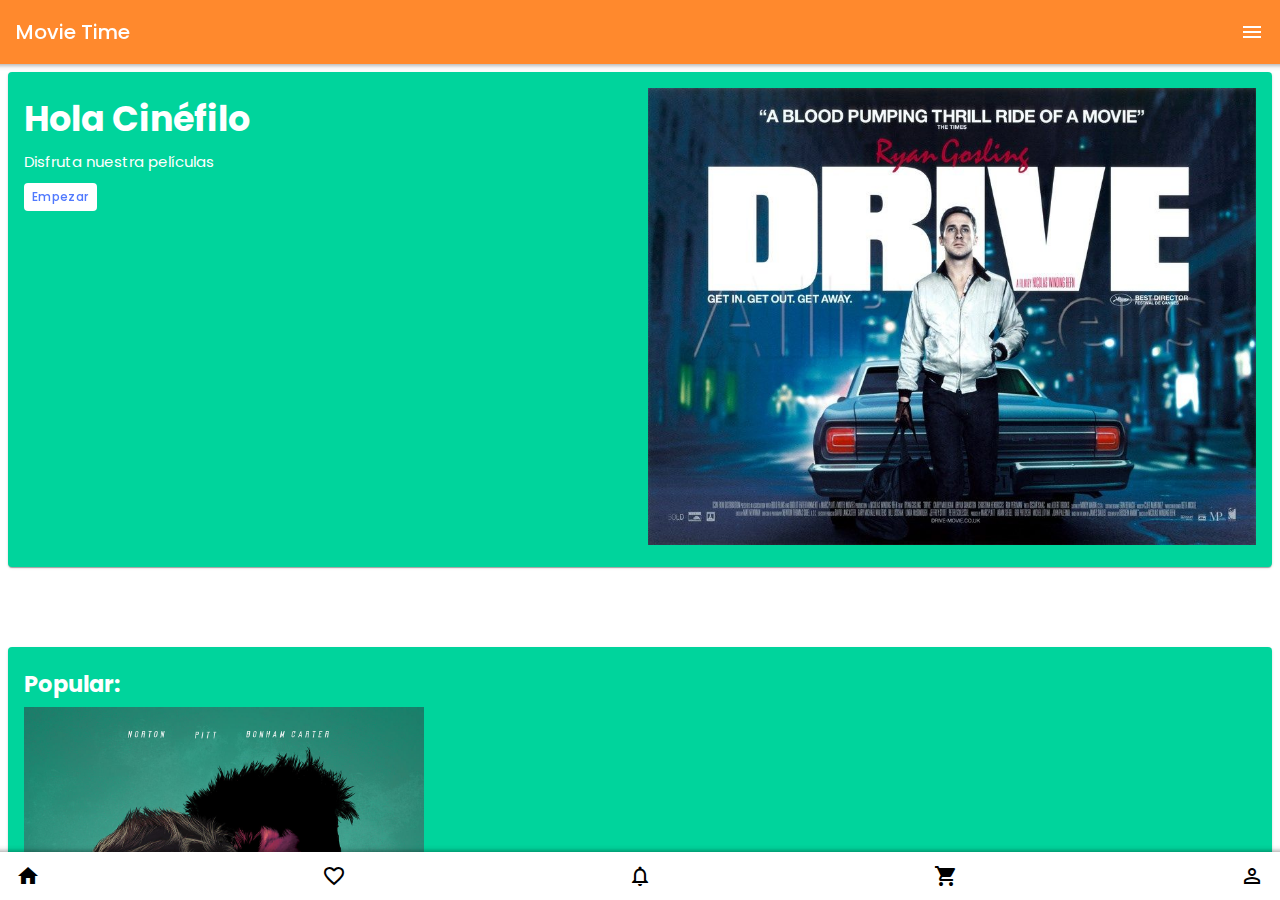
<file: index.html>
<!doctype html>
<html>
<head>
<meta charset="utf-8">
<meta name="viewport" content="width=device-width, initial-scale=1">
<title>Movie Time</title>
<link href="css/framework7.bundle.min.css" rel="stylesheet">
<link href="https://fonts.googleapis.com/icon?family=Material+Icons" rel="stylesheet">
<link href="css/style.css" rel="stylesheet">

</head>

<body>
	
	<div id="app">
		<div class="view view-main view-init">

			<!-- Menú Lateral -->
			<section class="panel panel-left panel-cover">
			
				<div class="panel-info">
					<span class="material-icons">face</span>
					<h4>Carlos Castillo</h4>
				</div>
				
				
				<div class="list">
				  <ul>
					<li>
					  <a href="/home/" class="item-content panel-close">
						<div class="item-media"><i class="material-icons">home</i></div>
						<div class="item-inner">
						  <div class="item-title">Inicio</div>
						</div>
					  </a>
					</li>
					<li>
					  <a href="/contenido/" class="item-content panel-close">
						<div class="item-media"><i class="material-icons">ballot</i></div>
						<div class="item-inner">
						  <div class="item-title">Categorías</div>
						</div>
					  </a>
					</li>
					<li>
					  <a href="/perfil/" class="item-content panel-close">
						<div class="item-media"><i class="material-icons">sell</i></div>
						<div class="item-inner">
						  <div class="item-title">Perfil</div>
						</div>
					  </a>
					</li>
					<li>
					  <a href="#" class="item-content panel-close">
						<div class="item-media"><i class="material-icons">local_mall</i></div>
						<div class="item-inner">
						  <div class="item-title">Promociones</div>
						</div>
					  </a>
					</li>
					<li>
					  <a href="#" class="item-content panel-close">
						<div class="item-media"><i class="material-icons">shopping_cart</i></div>
						<div class="item-inner">
						  <div class="item-title">Mis Peliculas</div>
						</div>
					  </a>
					</li>
					<li>
					  <a href="#" class="item-content panel-close">
						<div class="item-media"><i class="material-icons">notifications</i></div>
						<div class="item-inner">
						  <div class="item-title">Salir</div>
						</div>
					  </a>
					</li>
				  </ul>
				</div>
				
			</section>
			
			
			<section data-name="home" class="page">

				<!-- Top Navbar -->
				<nav class="navbar">
				<div class="navbar-bg"></div>
				<div class="navbar-inner">
					<div class="title">Movie Time</div>
					<div class="right">
						<a href="#" class="link panel-open" data-panel=".panel-left"><span class="material-icons">menu</span>
						</a>
					</div>
				</div>
				</nav>

				<section class="page-content">

					<article id="promo" class="card">
						<div class="card-content card-content-padding">
							<div class="row">
							
								<article class="col">
									<h4>Hola Cinéfilo</h4>
									Disfruta nuestra películas
									<a href="#" class="button button-fill button-small">Empezar</a>
								</article>
								
								<article class="col">
									<img src="img/Drive.jpg" alt="promo" class="img-fluid">
								</article>
							
							</div>
						</div>
					</article>

				<section class="page-content">

					<article id="promo" class="card">
						<div class="card-content card-content-padding">
							<h2>Popular:</h2>
							<img src="img/Flore-Maquin-movie-posters-illustration-fight-club-.jpg" alt="fc" width="400" height="600">
							<h3>Fight Club</h3>
							<h5>Categoría: Ciencia Ficción</h5>
							<img src="img/5stars.png" alt="5stars" class="img-fluid stars">
							
							<p>Fight Club es una película satírica estadounidense de 1999 basada en la novela homónima de Chuck Palahniuk. La cinta fue dirigida por David Fincher y protagonizada por Edward Norton, Brad Pitt y Helena Bonham Carter. Norton interpreta al protagonista, un "hombre común", cuyo nombre no se revela, aburrido con su profesión liberal en la sociedad estadounidense, que funda un "club de peleas" clandestino con un vendedor de jabones llamado Tyler Durden (interpretado por Brad Pitt), y se ve envuelto en una relación con Marla Singer, interpretada por Helena Bonham Carter.</p>
							<a href="/sw4/" class="button button-fill button-small">Comprar ($3.99)</a>

						</div>
					</article>
					
					<article id="promo" class="card">
						<div class="card-content card-content-padding">
							<h2>Lo más reciente:</h2>
							<img src="img/EL-CULPABLE-POSTER-65X95.jpg" alt="it2" width="400" height="600">
							<h3>El Culpable</h3>
							<h5>Categoría: Suspenso</h5>
							<img src="img/5stars.png" alt="5stars" class="img-fluid stars">
							
							<p>Luego de un error en sus funciones, el oficial de policía Asger Holm ha sido suspendido temporalmente de patrullar las calles y colocado temporalmente al servicio telefónico como operador del servicio de emergencias.</p>
							<a href="/it2/" class="button button-fill button-small">Comprar  ($4.99)</a>

						</div>
					</article>
					
					<article id="promo" class="card">
						<div class="card-content card-content-padding">
							<h2>Para Relajarse</h2>
							<img src="img/The+Wrong+Missy+-+Netflix.jpg" alt="joker" width="400" height="600">
							<h3>Chica Equivocada</h3>
							<h5>Categoría: Comedia</h5>
							<img src="img/5stars.png" alt="5stars" class="img-fluid stars">
							
							<p>La historia trata de un hombre que conoce a la mujer de sus sueños, y luego la invita a un retiro corporativo, en Hawái, sin embargo, más que una mujer de fantasía, resulta ser una pesadilla en el que él entiende que ha estado conversando con la mujer equivocada todo el tiempo.</p>
							<a href="/#/" class="button button-fill button-small">Comprar  ($4.99)</a>

						</div>
					</article>
					
					<article id="promo" class="card">
						<div class="card-content card-content-padding">
							<h2>Para volver a ver:</h2>
							<img src="img/8be38f9d2608cfd31ab84790053cb8e6.jpg" alt="titanic" width="400" height="600">
							<h3>Sin Escrupulos</h3>
							<h5>Categoría: Romance</h5>
							<img src="img/5stars.png" alt="5stars" class="img-fluid stars">
							
							<p>Terri (Taraji P. Henson) es una mujer devota, madre de dos hijos, que vive una vida suburbana ideal en Atlanta. Tras dejar su puesto de fiscal para dedicarse al cuidado de sus hijos, una noche, un convicto peligroso que ha escapado de la cárcel llamado Colin (Idris Elba) llama a su puerta alegando que ha sufrido un accidente de coche.</p>
							<a href="/#/" class="button button-fill button-small">Comprar película ($1.99)</a>

						</div>
					</article>
					
					<div class="row">
						<article class="col">
							<h4 class="block-title block-title-medium">Clásicos</h4>
						</article>
					</div>
					
					<article id="brands" class="block">
						
						<div class="swiper-container swiper-init" data-slides-per-view="3">
                            <div class="swiper-wrapper">

                                <article class="swiper-slide">
                                    <div class="card">						
                                        <div class="card-content">
                                            <img src="img/450_1000.jpg" class="img-fluid" alt="jaws">
                                        </div>
                                    </div>
                                </article>

                                <article class="swiper-slide">
                                    <div class="card">						
                                        <div class="card-content">
                                            <img src="img/1561062135-51lqu8m2e3L.jpg" class="img-fluid" alt="shining">
                                        </div>
                                    </div>
                                </article>

                                <article class="swiper-slide">
                                    <div class="card">						
                                        <div class="card-content">
                                            <img src="img/sw5.jpg" class="img-fluid" alt="sw5">
                                        </div>
                                    </div>
                                </article>
                            </div>
						</div>
					</article>
					
					<article id="brands" class="block">
						
						<div class="swiper-container swiper-init" data-slides-per-view="3">
                            <div class="swiper-wrapper">

                                <article class="swiper-slide">
                                    <div class="card">						
                                        <div class="card-content">
                                            <img src="img/irongiant.jpg" class="img-fluid" alt="avengers">
                                        </div>
                                    </div>
                                </article>

                                <article class="swiper-slide">
                                    <div class="card">						
                                        <div class="card-content">
                                            <img src="img/bttf.jpg" class="img-fluid" alt="bttf">
                                        </div>
                                    </div>
                                </article>

                                <article class="swiper-slide">
                                    <div class="card">						
                                        <div class="card-content">
                                            <img src="img/phalbm24889931.jpg" class="img-fluid" alt="casablanca">
                                        </div>
                                    </div>
                                </article>
                            </div>
						</div>
					</article>
					
					<div class="row">
						<article class="col">
							<h4 class="block-title block-title-medium">Comedias</h4>
						</article>
					</div>
					
					<article id="brands" class="block">
						
						<div class="swiper-container swiper-init" data-slides-per-view="3">
                            <div class="swiper-wrapper">

                                <article class="swiper-slide">
                                    <div class="card">						
                                        <div class="card-content">
                                            <img src="img/19756928.jpg" class="img-fluid" alt="cars">
                                        </div>
                                    </div>
                                </article>

                                <article class="swiper-slide">
                                    <div class="card">						
                                        <div class="card-content">
                                            <img src="img/visto-pelicula-bocadillo-jon-kortajarena-600.jpg" class="img-fluid" alt="dory">
                                        </div>
                                    </div>
                                </article>

                                <article class="swiper-slide">
                                    <div class="card">						
                                        <div class="card-content">
                                            <img src="img/C_16983.jpg" class="img-fluid" alt="incredibles">
                                        </div>
                                    </div>
                                </article>
                            </div>
						</div>
					</article>
					
					<article id="brands" class="block">
						
						<div class="swiper-container swiper-init" data-slides-per-view="3">
                            <div class="swiper-wrapper">

                                <article class="swiper-slide">
                                    <div class="card">						
                                        <div class="card-content">
                                            <img src="img/1498164078-05-the-do-over-poster.jpg" class="img-fluid" alt="irongiant">
                                        </div>
                                    </div>
                                </article>

                                <article class="swiper-slide">
                                    <div class="card">						
                                        <div class="card-content">
                                            <img src="img/C_19118.jpg" class="img-fluid" alt="lionking">
                                        </div>
                                    </div>
                                </article>

                                <article class="swiper-slide">
                                    <div class="card">						
                                        <div class="card-content">
                                            <img src="img/gringo-poster-individual4.jpg" class="img-fluid" alt="shrek">
                                        </div>
                                    </div>
                                </article>
                            </div>
						</div>
					</article>
					
					
				</section>
				
				
				
				
					
					
				
				
			</section> <!-- /page-content-->
			
			<!-- Bottom Navbar -->
            <nav class="toolbar toolbar-bottom">
              <div class="toolbar-inner">
                <a href="/home/" class="link">
                  <span class="material-icons">home</span>					 
                </a>
                <a href="#" class="link">
                  <span class="material-icons">favorite_border</span>					  
                </a>
                <a href="#" class="link">
                  <span class="material-icons">notifications_none</span>					  
                </a>
                <a href="#" class="link">
                  <span class="material-icons">shopping_cart</span>					  
                </a>
                <a href="#" class="link">
                  <span class="material-icons">person_outline</span>					  
                </a>
              </div>
            </nav>
			
		</div><!-- /view-->
	</div><!-- /app -->
	
	<script src="js/framework7.bundle.min.js"></script>
	<script src="js/app.js"></script>
	
</body>
</html>
</file>
<file: css/style.css>
@import url('https://fonts.googleapis.com/css2?family=Poppins:wght@400;500;600&display=swap');
:root{
	--f7-theme-color:#5079FE;
	--f7-navbar-bg-color: #FF892D; /*navbar*/
	--f7-navbar-text-color:#fff;
	--f7-bars-bg-color:#fff;/*toolbar*/
	--f7-block-margin-vertical:20px;
	--f7-card-footer-border-color:transparent; 
	--color-oscuro:#7C899F;
	--color-gris:#E6E8EA;
	--color-verde:#4BB889;
	--color-negro:#000;
}
body{
	font-family: 'Poppins', sans-serif;
	color: var(--color-oscuro);
}
.navbar a{
	color: #fff !important;
}
nav.toolbar a,
nav.tabbar-label{
	color: var(--color-negro);
}
.panel-left{
	background-color: #f2f2f2;
}
.panel-left .list{
	margin-top: 0;
}
.panel-left .list ul{
	background-color: transparent;
	font-size: 15px;
}
.panel-left .list a{
	color: var(--color-negro);
}
.panel-info{
	background-color: var(--f7-theme-color);
	color: #fff;
	text-align: center;
	padding: 20px 0;
}
.panel-info span{
	font-size: 40px;
}
.img-fluid{
	max-width: 100%;
}
h1,h2,h3,h4,h5,h6{
	margin: 5px 0;
}
.block-title-medium{
	margin-top: 12px;
	font-size: 25px;
}
.text-small{
	font-size: 20px;
}
.block-title{
	color: var(--color-negro);
}

#promo{
	background-color: #00D49C;
	color: #fff;
	font-size: 15px;
}
#promo h4{
	font-size: 35px;
}
#promo .button{
	color: var(--f7-theme-color);
	background-color: #fff;
	margin-top: 10px;
	display: table;
	text-transform: inherit;
}

#promo2{
	background-color: #00D49C;
	color: #fff;
	font-size: 15px;
}
#promo2 h4{
	font-size: 35px;
}
#promo2 .button{
	color: var(--f7-theme-color);
	background-color: #fff;
	margin-top: 10px;
	display: table;
	text-transform: inherit;
}

.bg-zara{
	background-image: url("../img/10346626_260153840835091_3121210337900902159_n1.webp");
	background-size: cover;
}
.bg-nike{
	background-image: url("../img/descarga.jpg");
	background-size: cover;
}
.stars{
	height: 25px;
}

#offers .card{
	height: 360px;
	color: #fff;
	position: relative;
	overflow: hidden;
}
#offers .card-content{
	position: absolute;
	left: 0;
	bottom: 0;
	padding: 5px;
	background-color: rgba(0,0,0,0.60);
	width: 100%;
}
#offers .card h4{
	font-size: 18px;
	margin-top: 0;
}

.item-media{
	text-align: center;
}
.list-products .item-media{
	max-width: 100px;
}

.list-products li{
	box-shadow: 0px 0px 10px 0px #eee;
	margin-bottom: 15px;
	border-radius: 5px;
}
.list-products .item-title{
	color: var(--color-negro);
	font-weight: 600;
}
.list-products .item-subtitle{
	color: #888;
}
.list-products h4{
	color: var(--f7-theme-color);
	font-size: 20px;
	font-weight: 600;
}
.list-products span{
	color: var(--color-negro);
}
.list-products h6{
	background-color: #28a169;
	display: inline;
	padding: 3px 10px;
	color: #fff;
	font-weight: 400;
}

.list .item-inner::after,
.list ul::before,
.list ul::after{
	background-color: transparent;
}
.button{
	background-color: #F7E733;
}
.item-content{
	color: #000;
}
.precio{
	color: var(--f7-theme-color);
	font-size: 22px;
	font-weight: 600;
}
.review{
	color: #818181;
	font-size: 12px;
	margin-top: 0;
}
.review span{
	font-size: 12px;
	color: #fcc00d;
}
.text-info{
	font-size: 13px;
}
hr{
	border: 1px solid #eee;
}
.button span{
	vertical-align: middle;
}

#confirm{
	margin-top: 25%;
}
.info-confirm{
	background-color: #000;
	padding: 30px 20px;
	border-radius: 10px;
	text-align: center;
}
#confirm h2{
	font-size: 22px;
	text-align: center;
	margin-bottom: 30px;
}
#confirm .icon{
	font-size: 60px;
	color: #0e912c;
}
#confirm h3{
	font-size: 16px;
	font-weight: normal;
	margin-bottom: 40px;
}
#confirm h3 span{
	font-weight: 800;
}
</file>
